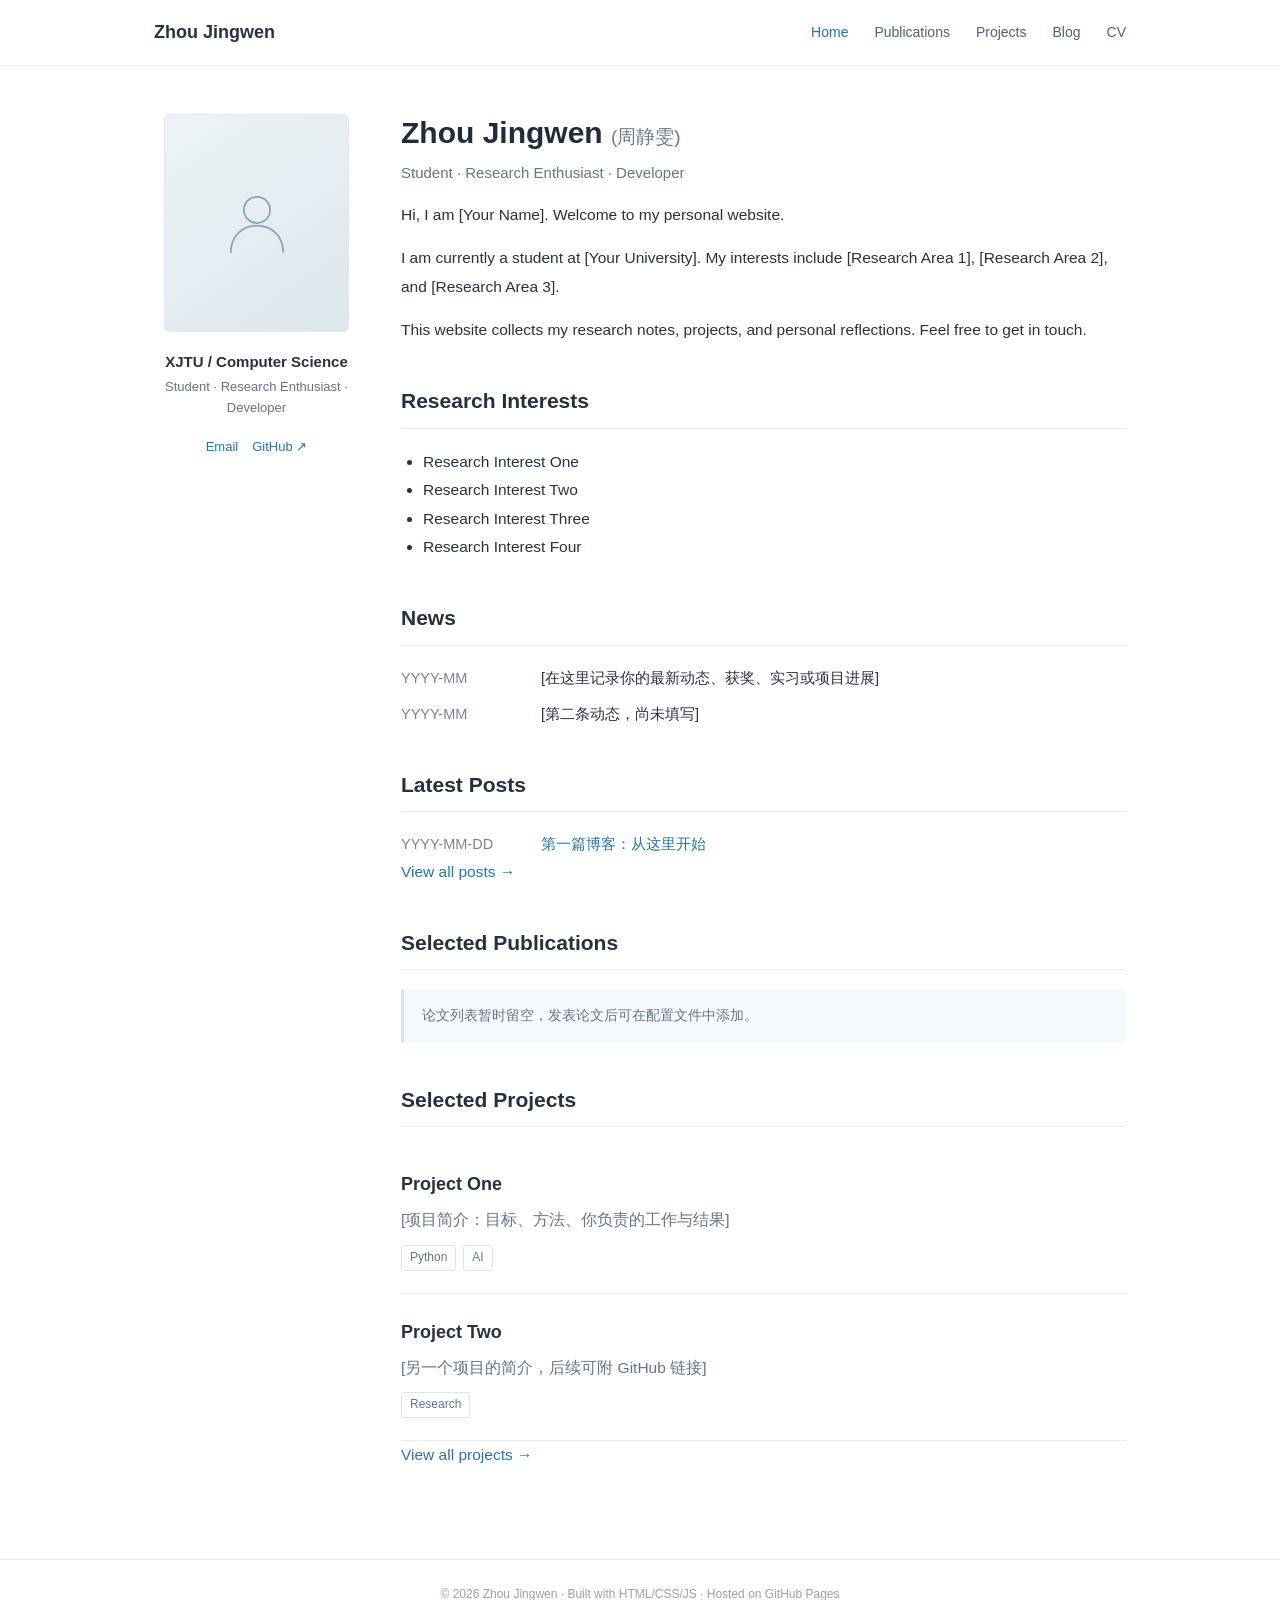
<file: index.html>
<!doctype html><html lang="en"><head><meta charset="UTF-8"><meta name="viewport" content="width=device-width,initial-scale=1"><meta name="description" content="Personal academic website, blog and portfolio"><link rel="stylesheet" href="assets/style.css"><title>Personal Website</title></head><body data-page="home" data-root=""><div id="header"></div><main class="container" id="main"></main><div id="footer"></div><script src="assets/config.js"></script><script src="assets/site.js"></script></body></html>
</file>
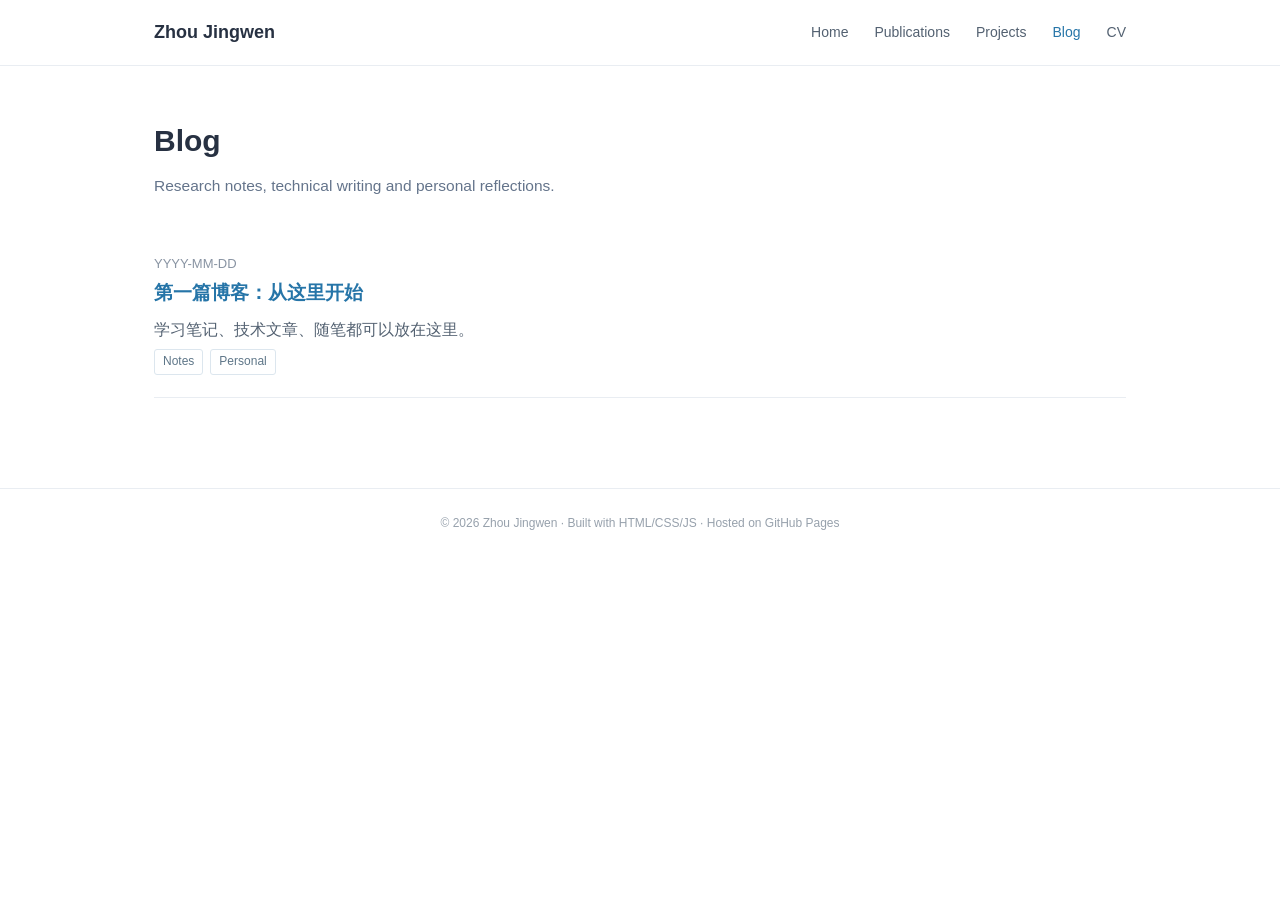
<file: blog.html>
<!doctype html><html lang="en"><head><meta charset="UTF-8"><meta name="viewport" content="width=device-width,initial-scale=1"><meta name="description" content="Personal academic website, blog and portfolio"><link rel="stylesheet" href="assets/style.css"><title>Personal Website</title></head><body data-page="blog" data-root=""><div id="header"></div><main class="container" id="main"></main><div id="footer"></div><script src="assets/config.js"></script><script src="assets/site.js"></script></body></html>
</file>
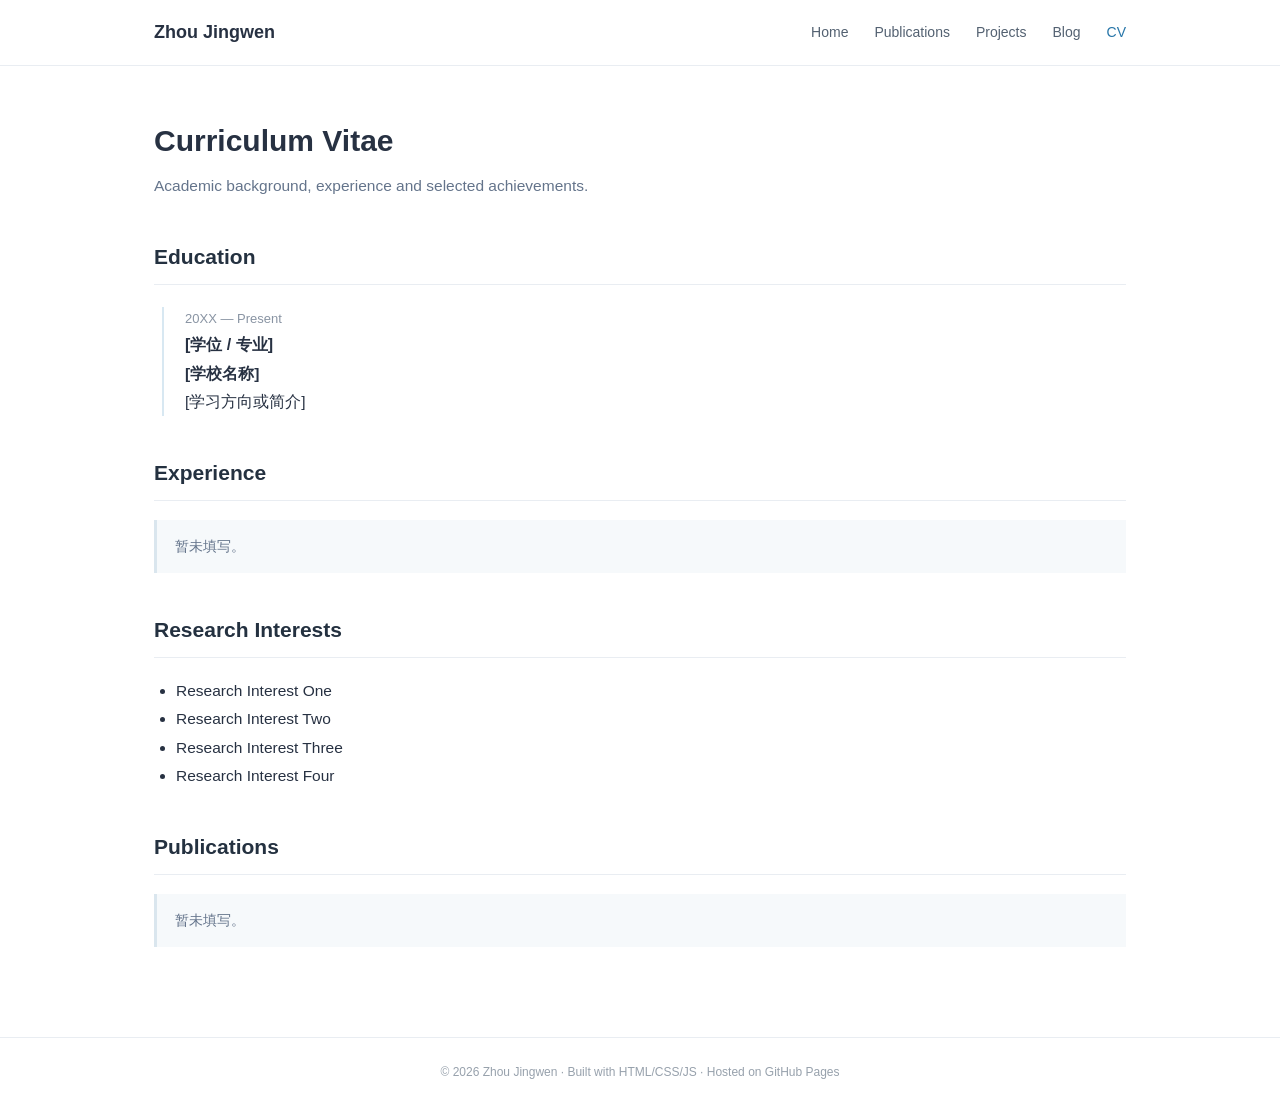
<file: cv.html>
<!doctype html><html lang="en"><head><meta charset="UTF-8"><meta name="viewport" content="width=device-width,initial-scale=1"><meta name="description" content="Personal academic website, blog and portfolio"><link rel="stylesheet" href="assets/style.css"><title>Personal Website</title></head><body data-page="cv" data-root=""><div id="header"></div><main class="container" id="main"></main><div id="footer"></div><script src="assets/config.js"></script><script src="assets/site.js"></script></body></html>
</file>
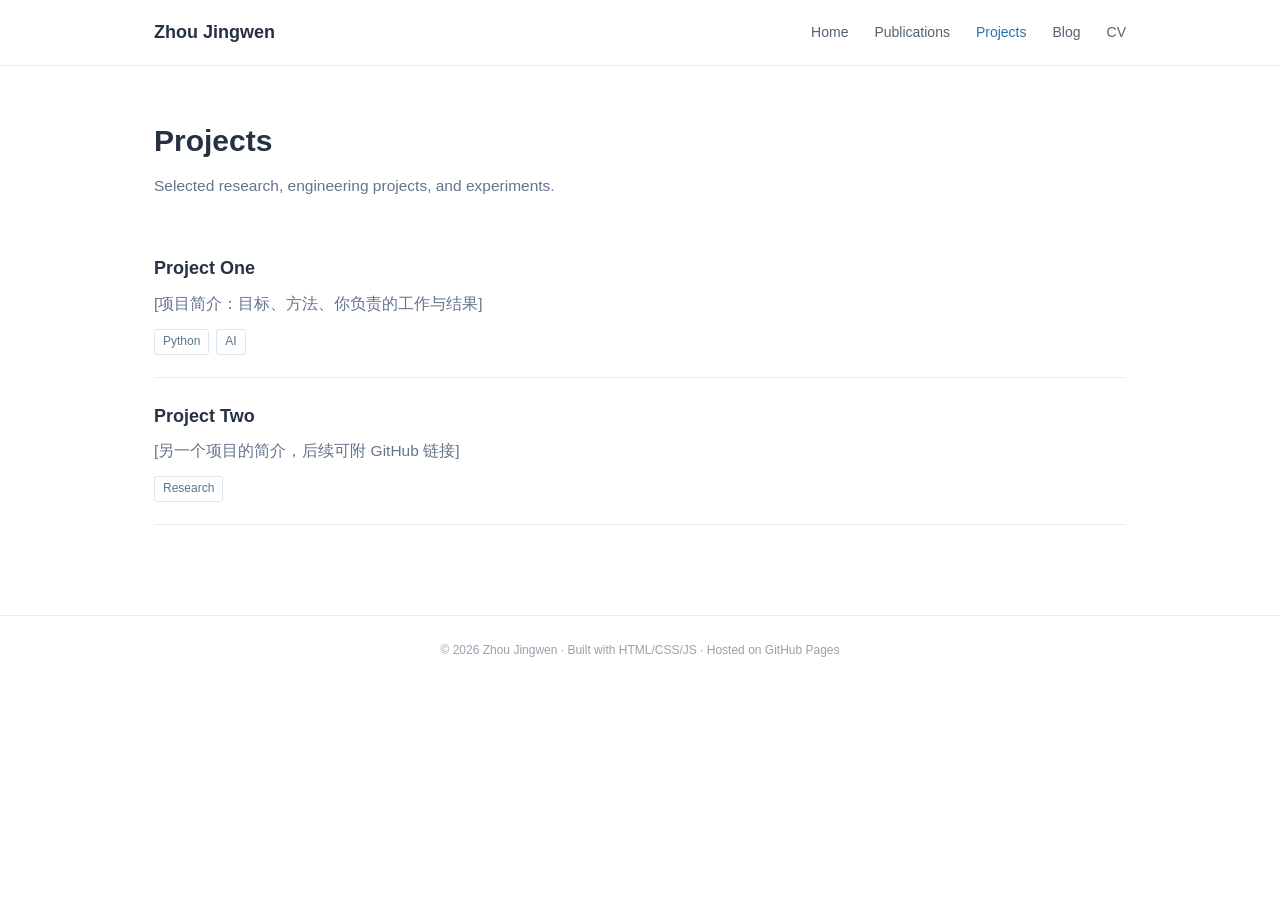
<file: projects.html>
<!doctype html><html lang="en"><head><meta charset="UTF-8"><meta name="viewport" content="width=device-width,initial-scale=1"><meta name="description" content="Personal academic website, blog and portfolio"><link rel="stylesheet" href="assets/style.css"><title>Personal Website</title></head><body data-page="projects" data-root=""><div id="header"></div><main class="container" id="main"></main><div id="footer"></div><script src="assets/config.js"></script><script src="assets/site.js"></script></body></html>
</file>
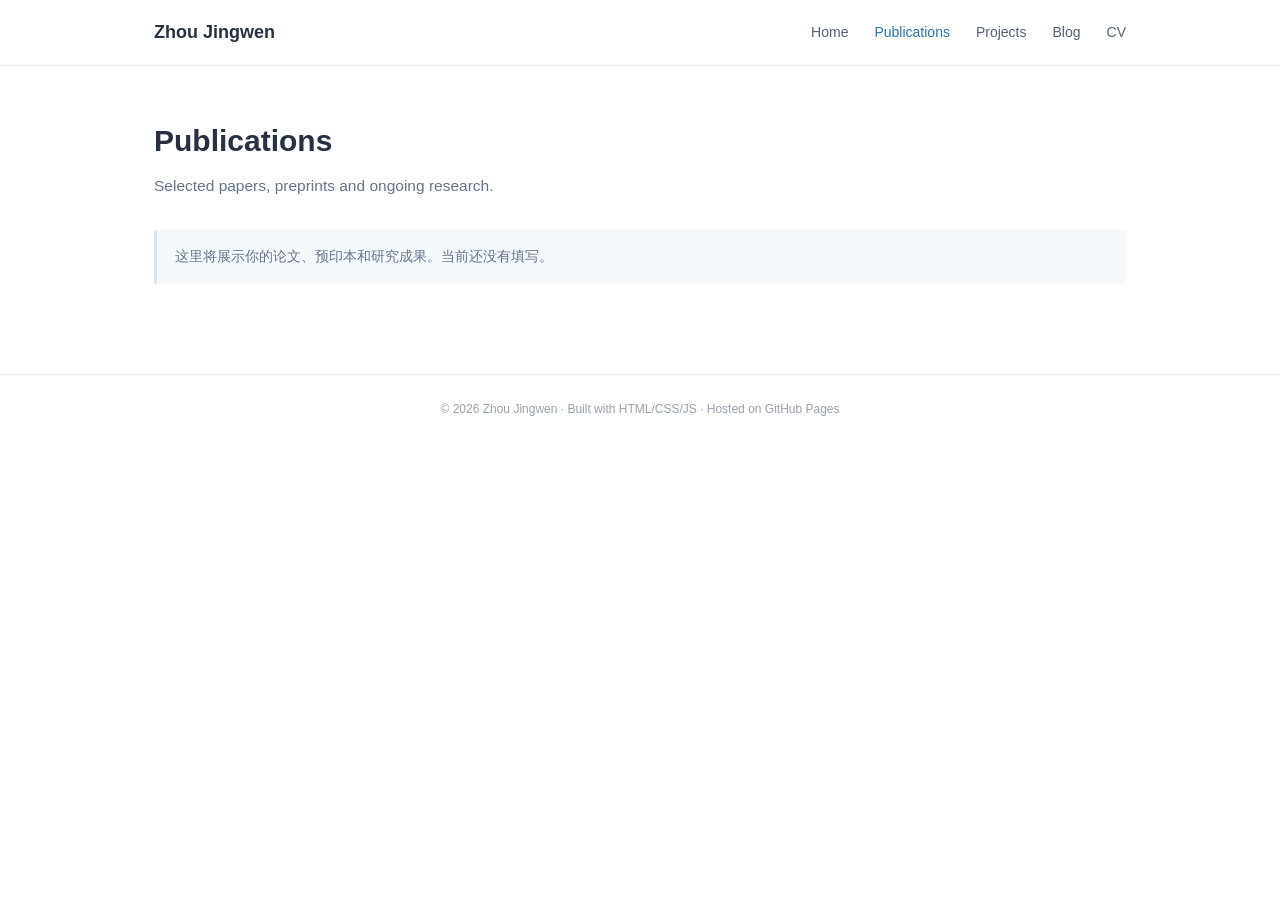
<file: publications.html>
<!doctype html><html lang="en"><head><meta charset="UTF-8"><meta name="viewport" content="width=device-width,initial-scale=1"><meta name="description" content="Personal academic website, blog and portfolio"><link rel="stylesheet" href="assets/style.css"><title>Personal Website</title></head><body data-page="publications" data-root=""><div id="header"></div><main class="container" id="main"></main><div id="footer"></div><script src="assets/config.js"></script><script src="assets/site.js"></script></body></html>
</file>
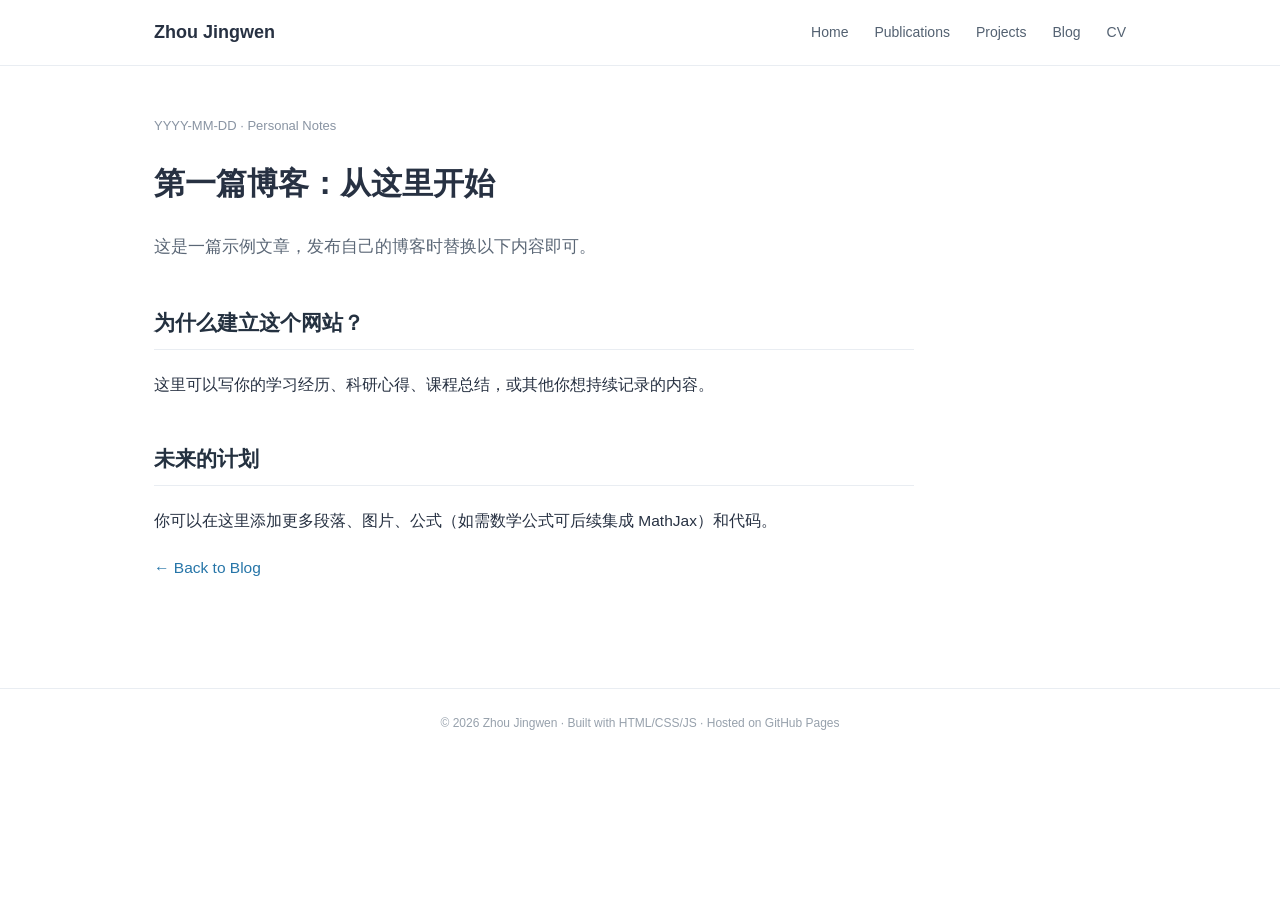
<file: posts/first-post.html>
<!doctype html><html lang="zh-CN"><head><meta charset="UTF-8"><meta name="viewport" content="width=device-width,initial-scale=1"><link rel="stylesheet" href="../assets/style.css"><title>第一篇博客</title></head><body data-page="post" data-root="../"><div id="header"></div><main id="main" class="container"></main><div id="footer"></div><script src="../assets/config.js"></script><script src="../assets/site.js"></script></body></html>
</file>
<file: assets/style.css>
:root{--bg:#fff;--fg:#273142;--muted:#64748b;--line:#e9edf2;--accent:#2675a8;--light:#f6f9fb;--max:1020px}*{box-sizing:border-box}html{scroll-behavior:smooth}body{margin:0;color:var(--fg);background:var(--bg);font:15.5px/1.83 -apple-system,BlinkMacSystemFont,"Segoe UI",Arial,"Noto Sans SC",sans-serif}a{color:var(--accent);text-decoration:none}a:hover{text-decoration:underline}header{border-bottom:1px solid var(--line);background:#fff;position:sticky;top:0;z-index:10}nav{max-width:var(--max);margin:auto;min-height:65px;padding:0 24px;display:flex;justify-content:space-between;align-items:center;gap:24px}.brand{font-size:18px;font-weight:700;color:var(--fg);white-space:nowrap}.navlinks{display:flex;gap:26px;align-items:center;flex-wrap:wrap}.navlinks a{color:#536171;font-size:14px}.navlinks a.active,.navlinks a:hover{color:var(--accent)}.container{max-width:var(--max);margin:0 auto;padding:48px 24px 90px}.hero{display:grid;grid-template-columns:205px 1fr;gap:42px;align-items:start}.profile{text-align:center}.avatar{width:185px;height:218px;background:linear-gradient(145deg,#edf3f7,#dce7ec);border:1px solid #e3eaf0;display:flex;align-items:center;justify-content:center;color:#8fa4b2;margin:0 auto 16px;border-radius:5px;overflow:hidden}.avatar img{width:100%;height:100%;object-fit:cover}.avatar svg{width:70px}.profile h3{margin:6px 0 2px;font-size:15px}.profile .small{font-size:13px;color:var(--muted);line-height:1.6}.social{display:flex;gap:14px;justify-content:center;margin:16px 0}.social a{font-size:13px}.intro h1{font-size:30px;line-height:1.25;margin:0 0 7px;color:#202c3b}.subtitle{font-size:15px;color:var(--muted);margin:0 0 24px}.intro p{margin:0 0 15px}.intro b{font-weight:650}h2{font-size:21px;font-weight:650;border-bottom:1px solid var(--line);margin:38px 0 19px;padding-bottom:7px;color:#243140}ul{padding-left:22px;margin:10px 0}.entries{display:flex;flex-direction:column;gap:10px}.entry{display:grid;grid-template-columns:125px 1fr;column-gap:15px;font-size:14.5px}.date{color:#778394;white-space:nowrap}.entry a{font-weight:500}.viewall{font-size:13px;display:inline-block;margin-top:13px}.paper{display:grid;grid-template-columns:132px 1fr;gap:20px;padding:18px 0;border-bottom:1px solid var(--line)}.paper .thumb{height:93px;background:var(--light);border:1px solid var(--line);display:flex;align-items:center;justify-content:center;color:#91a2b0;font-size:12px;text-align:center}.paper h3{font-size:15.5px;line-height:1.5;margin:0}.paper p{margin:5px 0;font-size:13.5px;color:#5b6776}.tags{display:flex;gap:7px;flex-wrap:wrap}.tag{font-size:12px;padding:1px 8px;border:1px solid #dce6ee;color:#5e7688;border-radius:3px}.page-head{margin-bottom:30px}.page-head h1{font-size:30px;margin:0}.page-head p{color:var(--muted);margin:3px 0}.post{border-bottom:1px solid var(--line);padding:22px 0}.post h2{border:0;padding:0;margin:0 0 4px;font-size:19px}.post p{margin:5px 0;color:#536171}.meta{font-size:13px;color:#8994a3}.section{margin-top:28px}.project{padding:22px 0;border-bottom:1px solid var(--line)}.project h3{margin:0;font-size:18px}.project p{margin:5px 0 10px;color:var(--muted)}.timeline{border-left:2px solid #d8e8f2;margin-left:8px;padding-left:21px}.timeline article{margin:22px 0}.timeline h3{margin:0;font-size:16px}.article{max-width:760px}.article h1{font-size:31px;line-height:1.3}.article h2{margin-top:40px}.article .lead{font-size:17px;color:#5b6776}.article p{line-height:2}footer{border-top:1px solid var(--line);padding:24px;font-size:12px;color:#97a1ac;text-align:center}.empty{background:var(--light);padding:14px 18px;color:var(--muted);border-left:3px solid #dae6ee;font-size:14px}.hamb{display:none}@media(max-width:710px){nav{align-items:flex-start;padding:17px 20px;flex-direction:column;gap:11px}.navlinks{gap:15px}.container{padding:32px 20px 60px}.hero{grid-template-columns:1fr;gap:29px}.profile{display:grid;grid-template-columns:120px 1fr;text-align:left;column-gap:17px;align-items:center}.avatar{width:120px;height:145px;grid-row:span 4;margin:0}.profile h3{margin:0}.social{justify-content:flex-start;margin:5px 0;flex-wrap:wrap}.intro h1{font-size:27px}.entry{grid-template-columns:1fr;gap:1px}.paper{grid-template-columns:95px 1fr;gap:13px}.paper .thumb{height:80px}}
</file>
